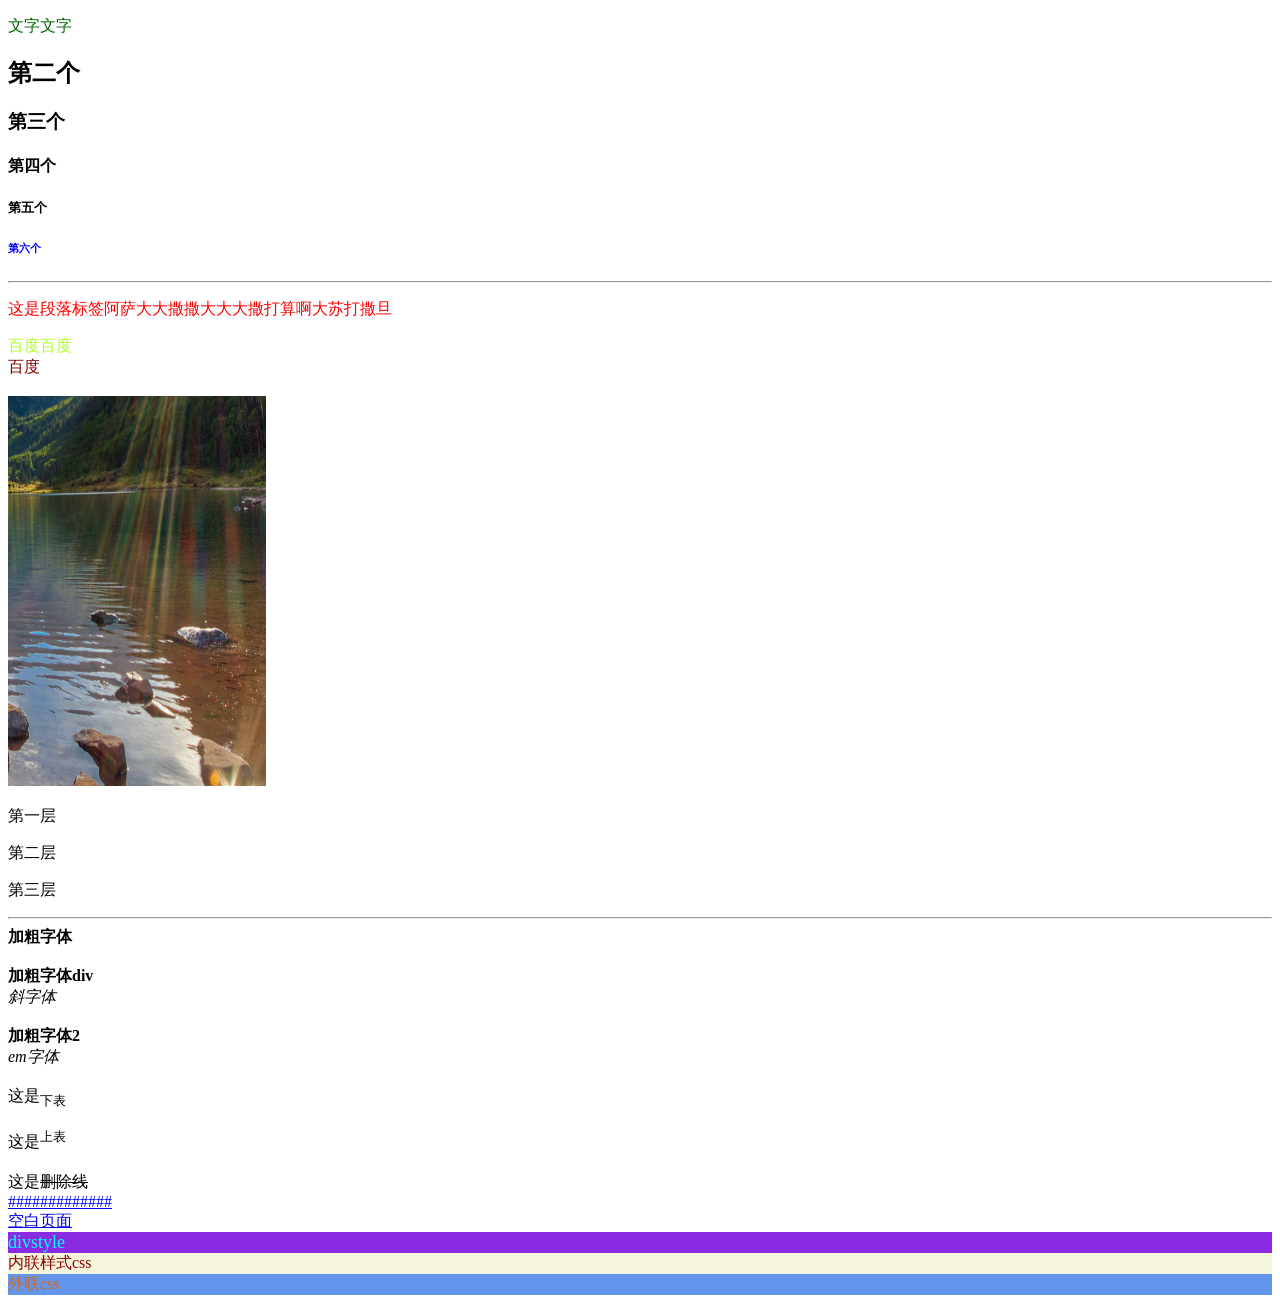
<file: index.html>
<!DOCTYPE html>
<html lang="en">

<head>
    <meta charset="UTF-8">
    <meta name="viewport" content="width=device-width, initial-scale=1.0">
    <title>三亚学院区块链2401</title>
    <link rel="stylesheet" href="./style.css">
    <style>
        .ppppp {
            color: red;
        }
        #cccc {
            color: blue;
        }
    .jiacudiv {
        font-weight: bold;
    }
    .baidu {
        color:greenyellow;
        text-decoration: none;
    }
    .neiliancss {
        color: darkred;
        background-color: beige;
    }
    </style>
</head>

<body>
    <p class="linkstyle">文字文字</p>
    <!-- <h1>第一个</h1> -->
    <h2>第二个</h2>
    <h3>第三个</h3>
    <h4>第四个</h4>
    <h5>第五个</h5>
    <h6 id="cccc">第六个</h6>
    <hr>
    <p class="ppppp">这是段落标签阿萨大大撒撒大大大撒打算啊大苏打撒旦</p>
    <a href="https://www.baidu.com" class="baidu">百度百度</a><br>
    <a href="https://www.baidu.com" target="_blank" title="百度百度三亚学院" 
        style="color: maroon; text-decoration: none;">百度</a><br>
    <br>
    <img src="./img.png" alt="" width="258" height="390">
    <p>第一层
        <p>第二层
            <p>第三层</p>
        </p>
    </p>
    <hr>
    <b>加粗字体</b><br><br>
    <div class="jiacudiv">加粗字体div</div>
    <i>斜字体</i><br><br>
    <strong>加粗字体2</strong><br>
    <em>em字体</em><br><br>
    这是<sub>下表</sub><br><br>
    这是<sup>上表</sup><br><br>
    这是<del>删除线</del><br>
    <a href="#">#############</a><br>
    <a href="about:blank">空白页面</a>
    <div style="font-size:  large;color: aqua;background-color: blueviolet;">divstyle</div>
    <div class="neiliancss">内联样式css</div>
    <div class="wailiancss">外联css</div>
</body>

</html>
</file>
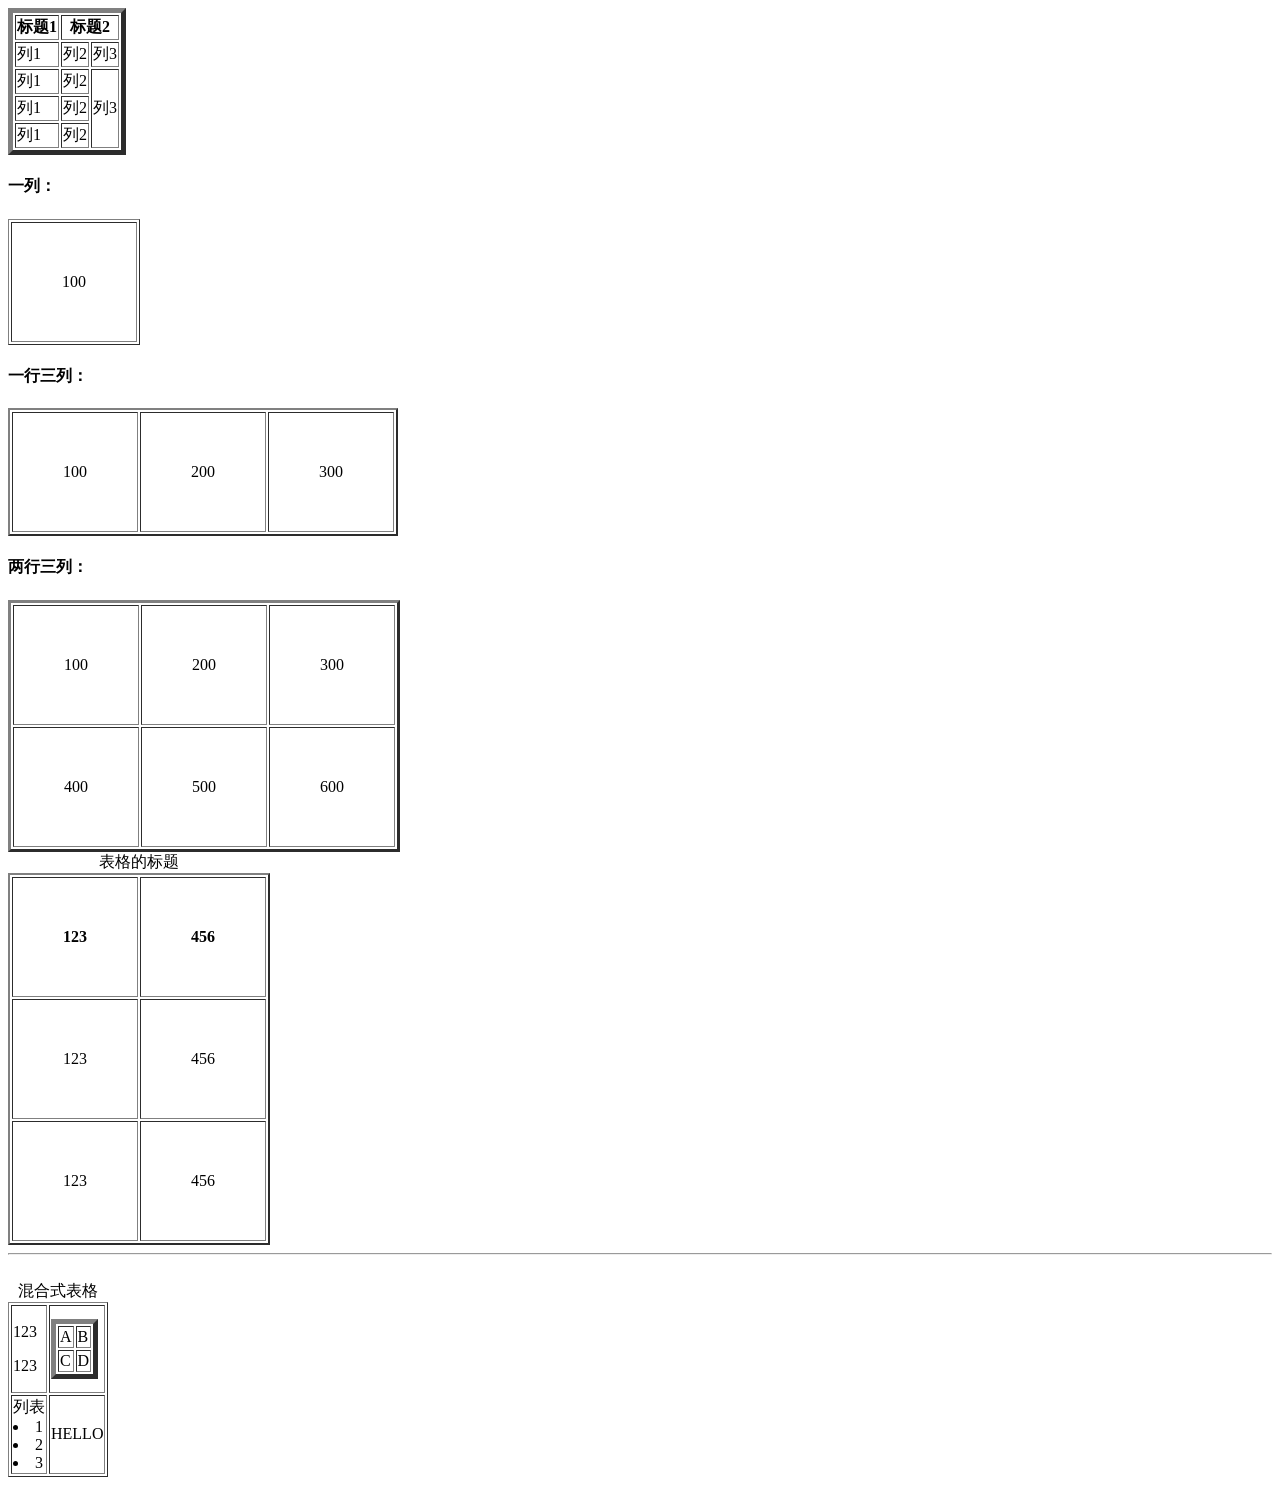
<file: biaoge.html>
<!DOCTYPE html>
<html lang="en">
<head>
    <meta charset="UTF-8">
    <meta name="viewport" content="width=device-width,initial-scale=1.0">
    <title>Document</title>
</head>
<body>
    <table border="5">
        <thead>
            <tr>
                <th>标题1</th>
                <th colspan="2">标题2</th>
            </tr>
        </thead>
        <tbody>
            <tr>
                <td>列1</td>
                <td>列2</td>
                <td>列3</td>
            </tr>
            <tr>
                <td>列1</td>
                <td>列2</td>
                <td rowspan="3">列3</td>    
            </tr>
            <tr>
                <td>列1</td>
                <td>列2</td>
                <!--<td >列3</td> -->    
            </tr>
            <tr>
                <td>列1</td>
                <td>列2</td>
                <!--<td>列3</td> -->   
            </tr>
        </tbody>
    </table>

    <h4>一列：</h4>
    <table border="1" cellpadding="50">
        <tr>
            <td>100</td>
        </tr>
    </table>

    <h4>一行三列：</h4>
    <table border="2" cellpadding="50">
        <tr>
            <td>100</td>
            <td>200</td>
            <td>300</td>
        </tr>
    </table>

    <h4>两行三列：</h4>
    <table border="3" cellpadding="50">
        <tr>
            <td>100</td>
            <td>200</td>
            <td>300</td>
        </tr>
        <tr>
            <td>400</td>
            <td>500</td>
            <td>600</td>
        </tr>
    </table>
    <table border="2" cellpadding="50">
        <caption>表格的标题</caption>
        <tr>
            <th>123</th>
            <th>456</th>
        </tr>
        <tr>
            <td>123</td>
            <td>456</td>
        </tr>
        <tr>
            <td>123</td>
            <td>456</td>
        </tr>
    </table>

    <hr>
    <br>
    <table border="1">
        <caption>混合式表格</caption>
        <tr>
            <td>
                <p>123</p>
                <p>123</p>
            </td>
            <td>
                <table border="5">
                    <tr>
                        <td>A</td>
                        <td>B</td>
                    </tr>
                    <tr>
                        <td>C</td>
                        <td>D</td>
                    </tr>
        </tr>
    </table>
    </td>
    </tr>
    <tr>
        <td>列表
            <u1>
                <li>1</li>
                <li>2</li>
                <li>3</li>
            </u1>
        </td>
        <td>HELLO</td>
    </tr>
    </table>
</body>

</html>
</file>
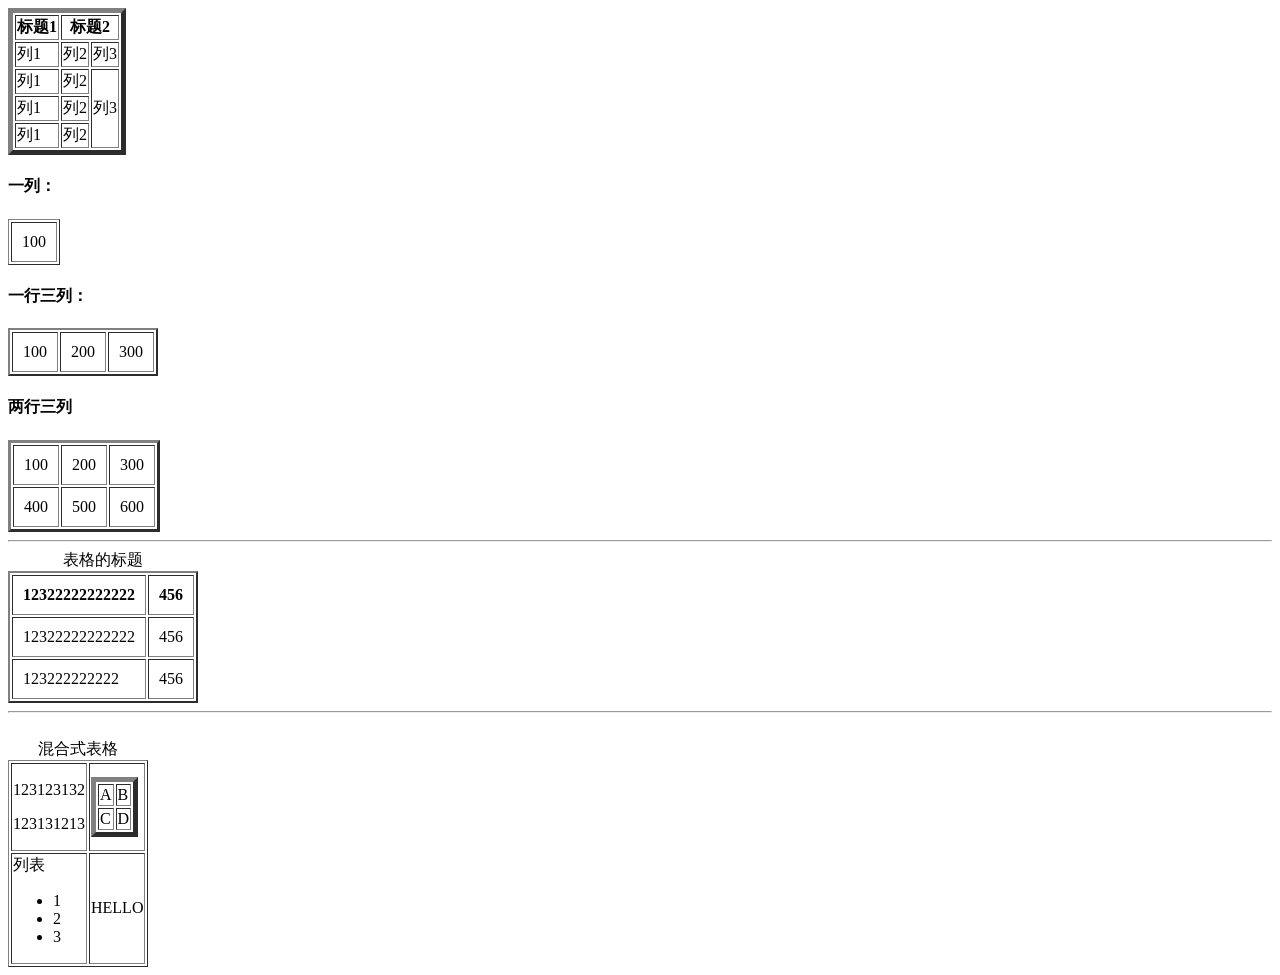
<file: biaoge2.html>
<!DOCTYPE html>
<html lang="en">

<head>
    <meta charset="UTF-8">
    <meta name="viewport" content="width=device-width, initial-scale=1.0">
    <title>Document</title>
</head>

<body>
    <table border="5">
        <thead>
            <tr>
                <th>标题1</th>
                <th colspan="2">标题2</th>
            </tr>
        </thead>
        <tbody>
            <tr>
                <td>列1</td>
                <td>列2</td>
                <td>列3</td>
            </tr>
            <tr>
                <td>列1</td>
                <td>列2</td>
                <td rowspan="3">列3</td>
            </tr>
            <tr>
                <td>列1</td>
                <td>列2</td>
                <!-- <td >列3</td> -->
            </tr>
            <tr>
                <td>列1</td>
                <td>列2</td>
                <!-- <td >列3</td> -->
            </tr>
        </tbody>
    </table>
    <h4>一列：</h4>
    <table border="1" cellpadding="10">
        <tr>
            <td>100</td>
        </tr>
    </table>
    <h4>一行三列：</h4>
    <table border="2" cellpadding="10">
        <tr>
            <td>100</td>
            <td>200</td>
            <td>300</td>
        </tr>
    </table>

    <h4>两行三列</h4>
    <table border="3" cellpadding="10">
        <tr>
            <td>100</td>
            <td>200</td>
            <td>300</td>
        </tr>
        <tr>
            <td>400</td>
            <td>500</td>
            <td>600</td>
        </tr>
    </table>
    <hr>
    <table border="2" cellpadding="10">
        <caption>表格的标题</caption>
        <tr>
            <th>12322222222222</th>
            <th>456</th>
        </tr>
        <tr>
            <td>12322222222222</td>
            <td>456</td>
        </tr>
        <tr>
            <td>123222222222</td>
            <td>456</td>
        </tr>
    </table>
    <hr>
    <br>
    <table border="1">
        <caption>混合式表格</caption>
        <tr>
            <td>
                <p>123123132</p>
                <p>123131213</p>
            </td>
            <td>
                <table border="5">
                    <tr>
                        <td>A</td>
                        <td>B</td>
                    </tr>
                    <tr>
                        <td>C</td>
                        <td>D</td>
                    </tr>
        </tr>
    </table>
    </td>
    </tr>
    <tr>
        <td>列表
            <ul>
                <li>1</li>
                <li>2</li>
                <li>3</li>
            </ul>
        </td>
        <td>HELLO</td>
    </tr>
    </table>
</body>

</html>
</file>
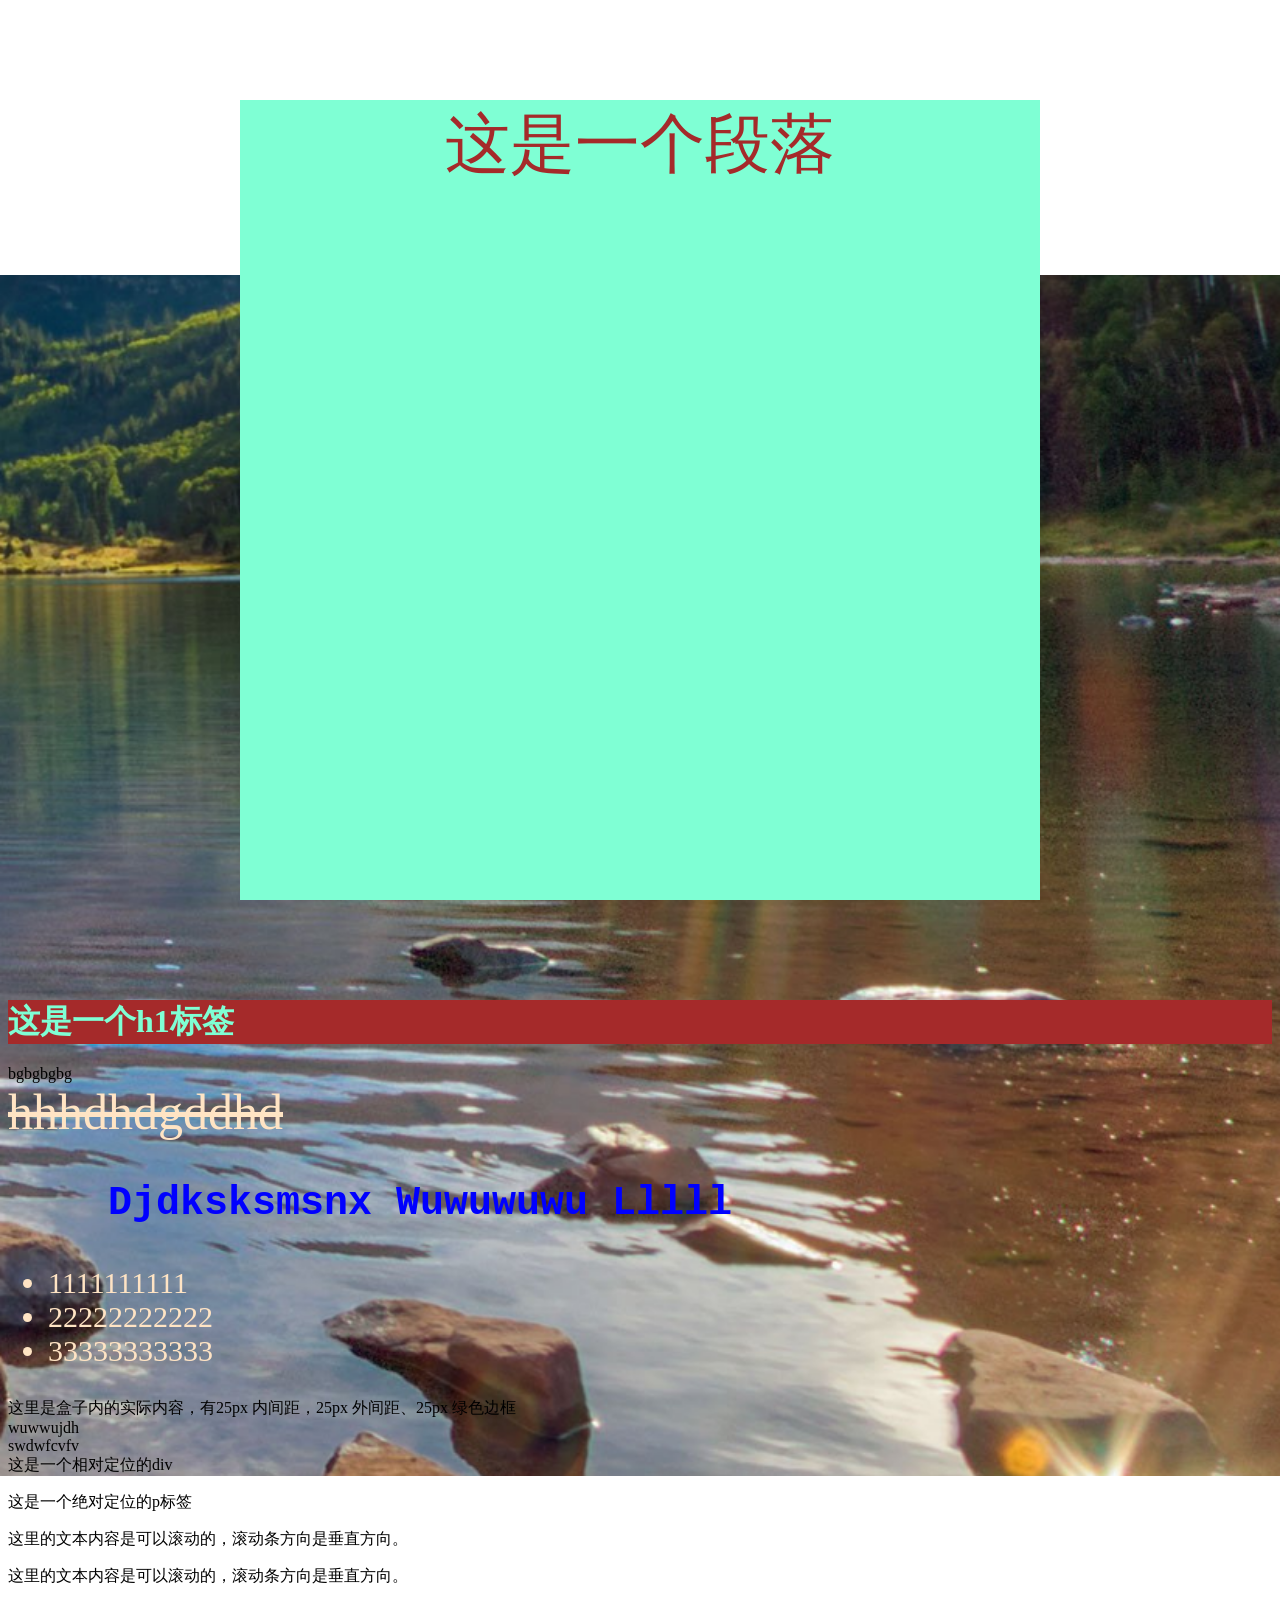
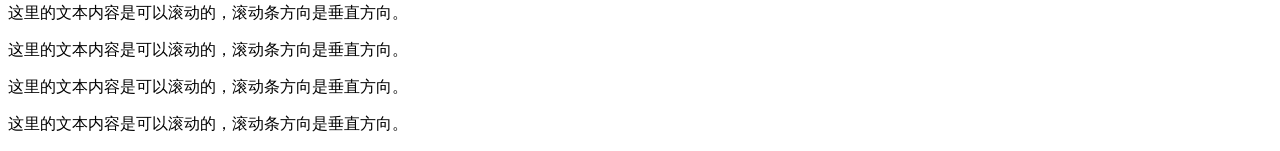
<file: css.html>
<!DOCTYPE html>
<html lang="en">
<head>
    <meta charset="utf-8">
    <meta name="viewport" content="width=device-width,initial-scale=1.0">
    <title>Document</title>
    <!--外联样式css-->
    <link rel="stylesheet" href="./css.css">
    <!--内联样式css-->
    <style>
        body {
            background: url('./img.png')center center no-repeat;
	        background-size: 100%;
        }
        #pa1 {
            color: brown;
            text-align: center;
        }

        .paa1 {
            font-size: 65px;
            background-color: aquamarine;
        }
    </style>
</head>

<body>
    <!--行内样式-->
    <p id="pa1" class="paa1 pdd2" style="margin: 100px auto;">这是一个段落</p>
    <!-- 优先级：行内样式>内联样式>外联样式>浏览器样式表 -->
    <h1>这是一个h1标签</h1>
    <div class="bgdiv">bgbgbgbg</div>
    <a href="http://www.baidu.com" class="baiduA" target="_blank">hhhdhdgddhd</a>
    <p class="zimu">djdksksmsnx  wuwuwuwu lllll</p>
    <ul class="aaa">
        <li>1111111111</li>
        <li>22222222222</li>
        <li>33333333333</li>
    </ul>
    <div class="realdev">这里是盒子内的实际内容，有25px 内间距，25px 外间距、25px 绿色边框</div>
    <div class="aaadiv">wuwwujdh</div>
    <div class="fixed">swdwfcvfv</div>
    <div class="relative">
        这是一个相对定位的div
    </div>
    <div class="hunhe">
        <p class="hunhep">这是一个绝对定位的p标签</p>
    </div>
    <div id="overflowTest">
        <p>这里的文本内容是可以滚动的，滚动条方向是垂直方向。</p>
        <p>这里的文本内容是可以滚动的，滚动条方向是垂直方向。</p>
        <p>这里的文本内容是可以滚动的，滚动条方向是垂直方向。</p>
        <p>这里的文本内容是可以滚动的，滚动条方向是垂直方向。</p>
        <p>这里的文本内容是可以滚动的，滚动条方向是垂直方向。</p>
        <p>这里的文本内容是可以滚动的，滚动条方向是垂直方向。</p>
    </div>
</body>
</html>
</file>
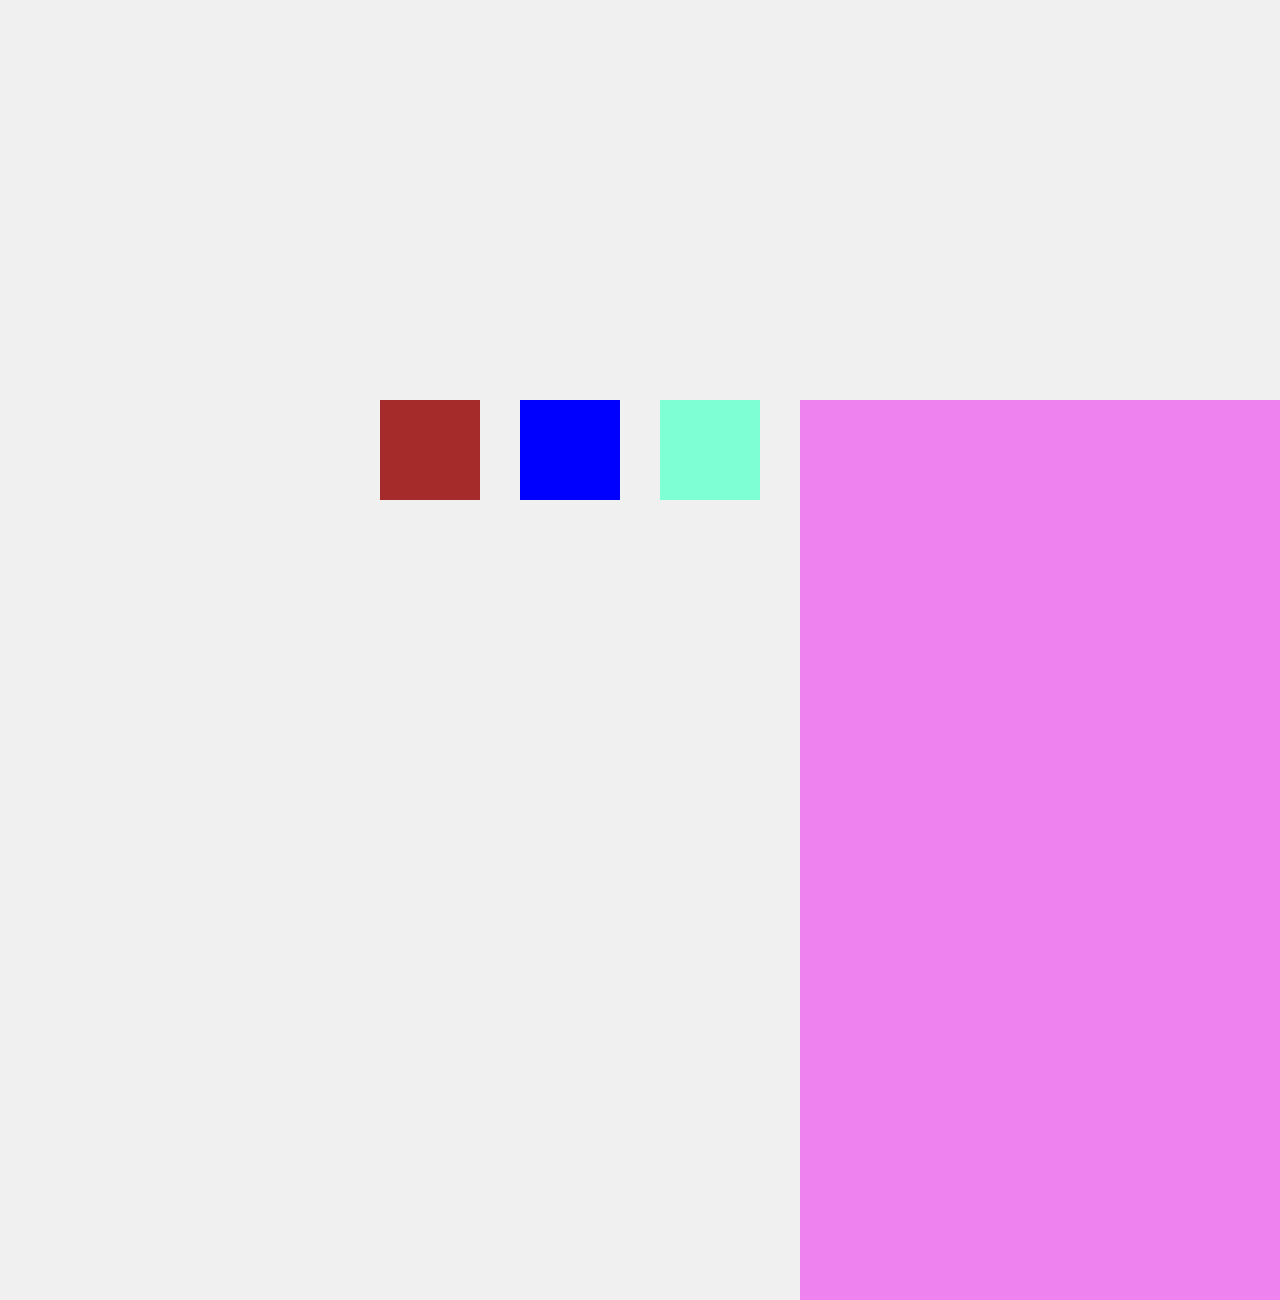
<file: css3d.html>
<!DOCTYPE html>
<html lang="en">
<head>
    <meta charset="UTF-8">
    <meta name="viewport" content="width=deivce-width, initial-scale=1.0">
    <title>Document</title>
    <style>
        body {
            display: flex;
            justify-content: center;
            align-items: center;
            height: 100vh;
            margin: 0;
            background-color: #f0f0f0;
            perspective: 1000px;
        }
        .box {
            width: 100px;
            height: 100px;
            margin: 20px;
            transition: transform 1s ease;
        }
        .translate3d {
            background-color: brown;
        }
        .translate3d:hover{
            transform: translate(50px,20px,100px);
        }
        .rotate3d {
            background-color: blue;
        }
        .rotate3d:hover {
            transform: rotate3d(1,1,1, 180deg);
        }
        .scale3d {
            background-color: aquamarine;
        }
        .scale3d:hover {
            transform: scale3d(2,2,2);
        }
        .perspective div {
            position: absolute;
            width: 100%;
            height: 100%;
            background-color: violet;
            transform: translateZ(50px);
        }
        .perspective:hover {
            transform: rotate(90deg) rotateX(90deg);
        }
     </style>
</head>
<body>
    <div class="box translate3d"></div>
    <div class="box rotate3d"></div>
    <div class="box scale3d"></div>
    <div class="box perspective">
        <div></div>
    </div>
</body>
</html>
</file>
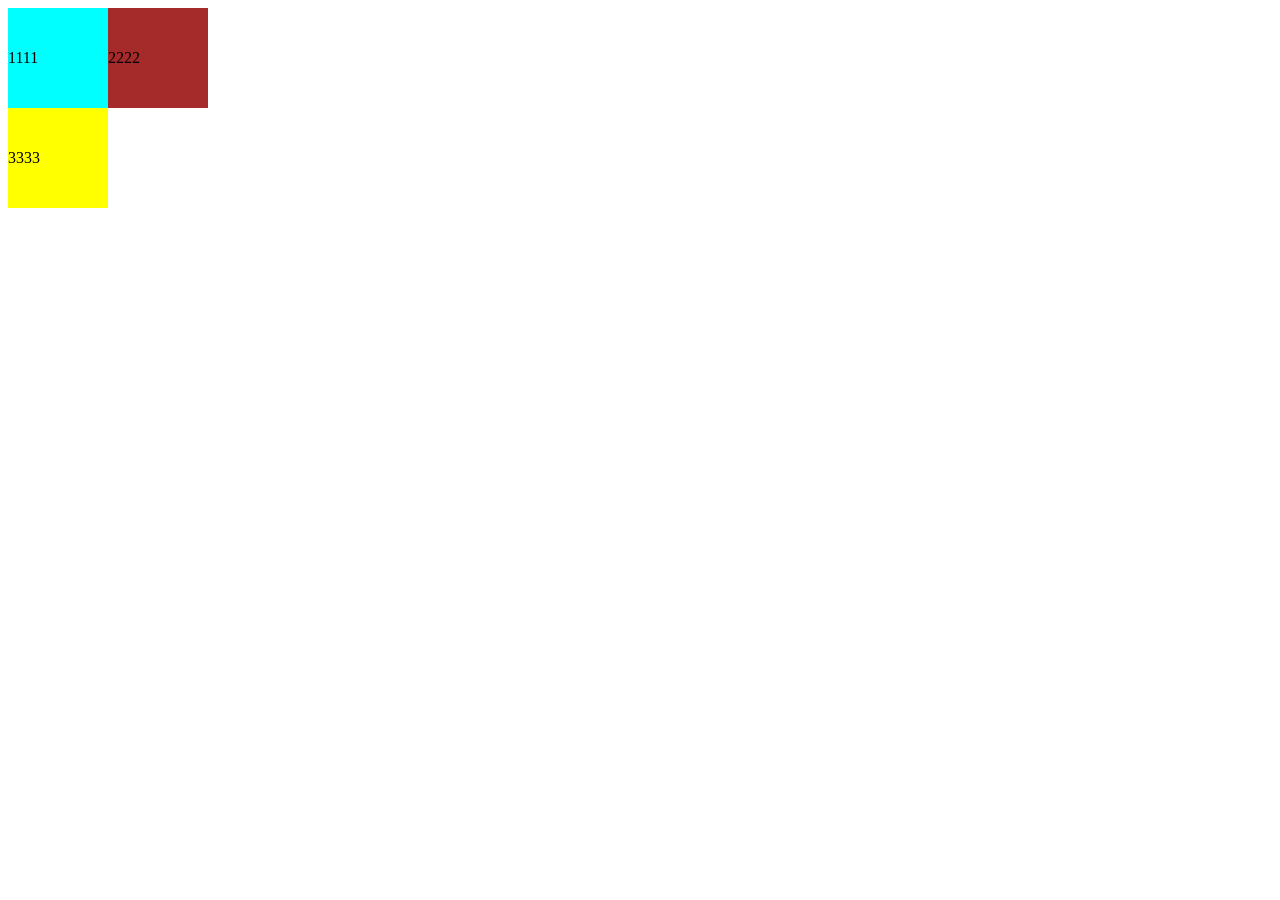
<file: flex.html>
<!DOCTYPE html>
<html lang="en">
<head>
    <meta charset="UTF-8" />
    <meta name="viewport" content="width=deivce-width, initial-scale=1.0" />
    <title>Document</title>
    <style>
        .wrapper {
            display: flex;
            width: 200px;
            /* flex-direction:column;*/
            /*justify-content: center;*/
            justify-content: flex-start;
            flex-wrap: wrap;
            /*align-items: center;*/
            /*align-content: center;*/
        }
        .box1 {
            background-color: aqua;
            width: 100px;
            height: 100px;
            display: flex;
            align-items: center;
        }
        .box2 {
            background-color: brown;
            width: 100px;
            height: 100px;
            display: flex;
            align-items: center;
        }
        .box3 {
            background-color: yellow;
            width: 100px;
            height: 100px;
            display: flex;
            align-items: center;
        }
    </style>
</head>
<body>
    <div class="wrapper">
        <div class="box1">1111</div>
        <div class="box2">2222</div>
        <div class="box3">3333</div>
    </div>
</body>
</html>
</file>
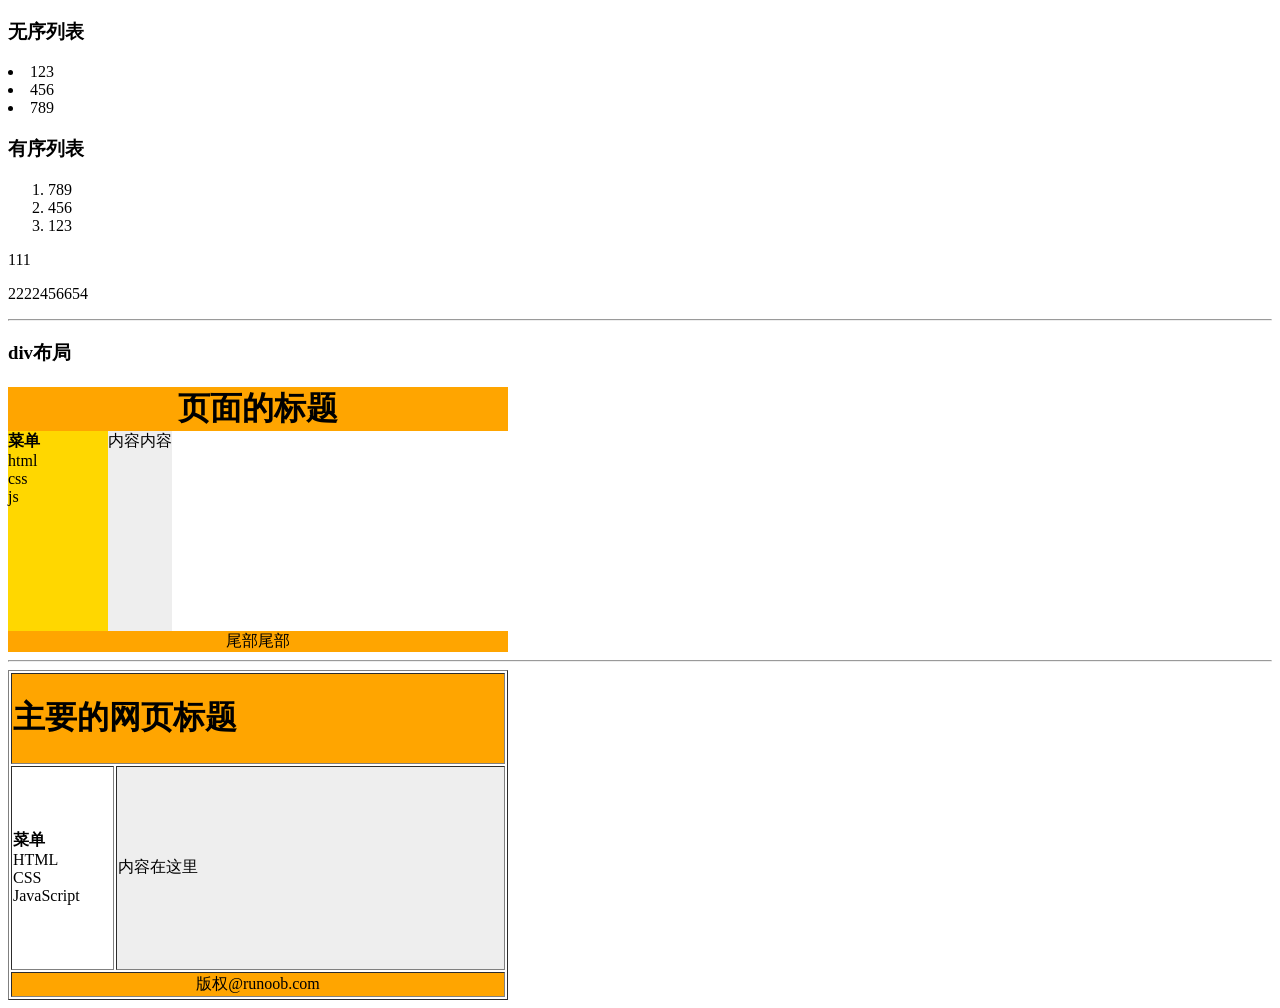
<file: liebiao.html>
<!DOCTYPE html>
<html lang="en">

<head>
    <meta charset="UTF-8">
    <meta name="viewport" content="width=device-width,initial-scale=1.0">
    <title>Document</title>
</head>

<body>
    <h3>无序列表</h3>
    <u1>
        <li>123</li>
        <li>456</li>
        <li>789</li>
    </u1>
    <h3>有序列表</h3>
    <ol>
        <li>789</li>
        <li>456</li>
        <li>123</li>
    </ol>
    <div>111</div>
    <p>2222<span>456654</span></p>

<hr>
<h3>div布局</h3>
<div id="container" style="width: 500px;">
    <div id="header" style="background-color: #ffa500; text-align: center;">
        <h1 style="margin-bottom:0;">页面的标题</h1>
    </div>
    <div id="menu" style="background-color: #ffd700; height: 200px; width: 100px; float: left;">
        <b>菜单</b><br>
        html<br>
        css<br>
        js
    </div>
    <div id="content" style="background-color:#eeeeee; height: 200px; width:40opx; float:left;">内容内容</div>
    <div id="footer" style="background-color: #ffa500; clear: both; text-align: center;">尾部尾部</div>
</div>
<hr>
<table width="500" border="θ">
    <tr>
        <td colspan="2" style="background-color:#FFA500;">
            <h1>主要的网页标题</h1>
        </td>
    </tr>
    <tr>
        <td style="background: color #ffd700; width:100px;">
            <b>菜单</b><br>
            HTML<br>
            CSS<br>
            JavaScript
        </td>
        <td style="background-color:#eeeeee; height:200px; width:400px;">
            内容在这里</td>
    </tr>
    <tr>
        <td colspan="2" style="background-color:#FFA500; text-align:center;">
            版权@runoob.com</td>
    </tr>
    </table>
</body>
</html>
</file>
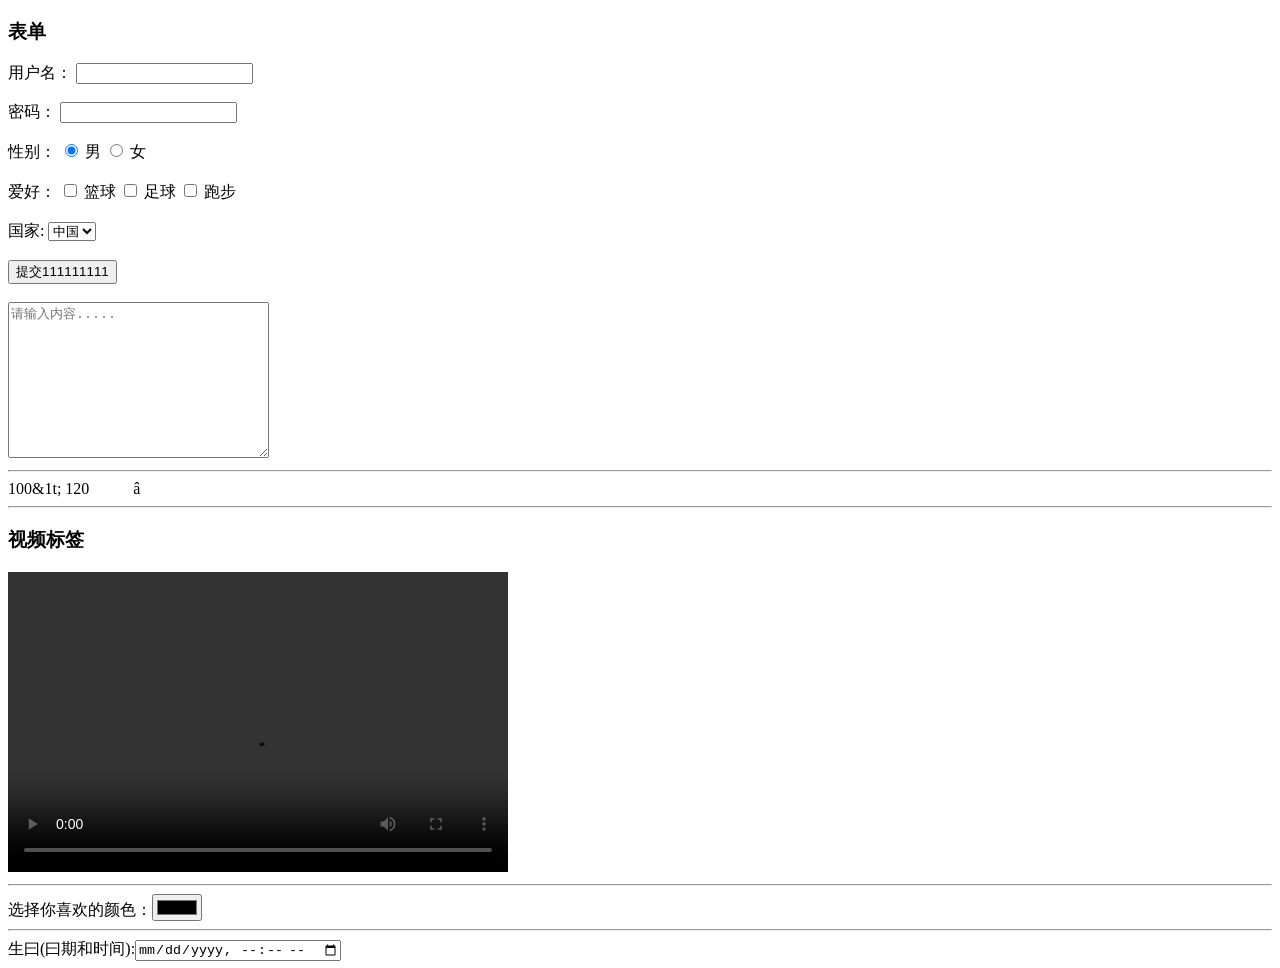
<file: qukuai.html>
<!DOCTYPE html>
<html lang="en">
<head>
    <meta charset="UTF-8">
    <meta name="viewport" content="width=device-width, initial-scale=1.0">
    <title>Document</title>
</head>
<body>
    <h3>表单</h3>
    <from action="/">
        <label for="name">用户名：</label>
        <input type="text" id="name" name="name" required>
        <br>
        <br>
        <label for="password">密码：</label>
        <input type="password" id="password" name="password" required>
        <br>
        <br>
        <label>性别：</label>
        <input type="radio" id="male" name="gender" value="male" checked>
        <label for="male">男</label>
        <input type="radio" id="female" name="gender" value="female">
        <label for="female">女</label>
        <br>
        <br>
        <label>爱好：</label>
        <input type="checkbox" id="hobby1" name="hobby" value="hobby1">
        <label for="hobby1">篮球</label>
        <input type="checkbox" id="hobby2" name="hobby" value="hobby2">
        <label for="hobby2">足球</label>
        <input type="checkbox" id="hobby3" name="hobby" value="hobby3">
        <label for="hobby3">跑步</label>
        <br>
        <br>
        <label for="country">国家:</label>
        <select name="country"id="country">
            <option value="cn">中国</option>
            <option value=“us>美国</option>
            <option value="uk">英国</option>
        </select>
        <br>
        <br>
        <input type="submit"value="提交111111111">
        <br>
        <br>
        <textarea name="aa"id="aa"rows="10"cols="30"placeholder="请输入内容....."></textarea>
        <hr>
        <div> 100&1t; 120&nbsp;&nbsp;&nbsp;&nbsp;&nbsp;&nbsp;&nbsp;&nbsp;&nbsp;&nbsp;&nbsp;a&#770;</div>
        <hr>
        <h3>视频标签</h3>
        <video width="500"height="300"controls>
            <source src="./movie.mp4"type="video/mp4">
        </video>
        <hr>
        选择你喜欢的颜色：<input type="color" name="favcolor">
        <hr>
        生曰(曰期和时间):<input type="datetime-local"name="bdaytime">
    </from>
</body>
</html>
</file>
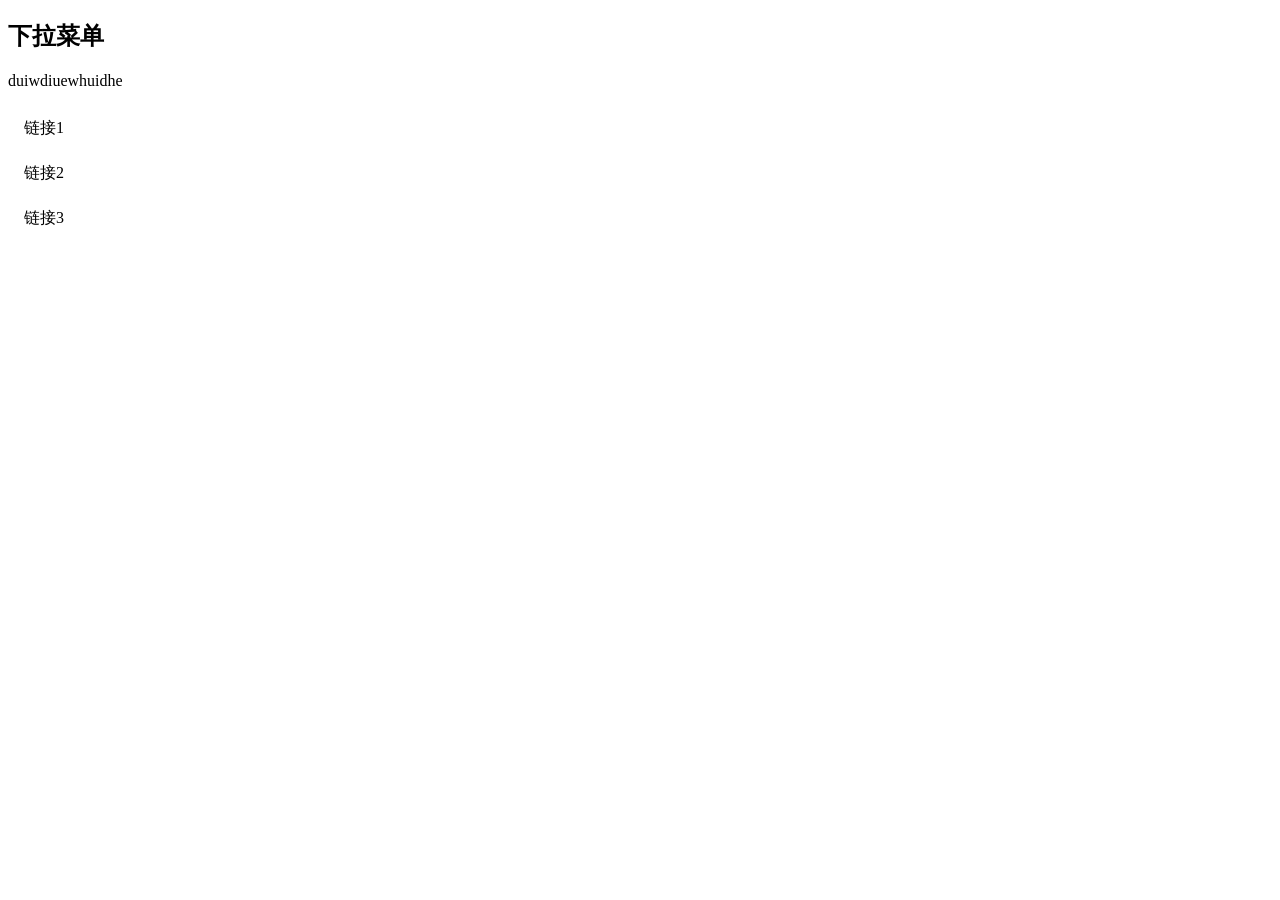
<file: xialacaidan.html>
<!DOCTYPE html>
<html lang="en">

<head>
    <meta charset="UTF-8">
    <meta name="viewport" content="width=device-width, initial-scale=1.0">
    <title>Document</title>
    <style>
        .dropdowm {
            position: relative;
            display: inline-block;
        }

        .dropbtn {
            background-color: aquamarine;
            color: aliceblue;
            padding: 16px;
            font-size: 16px;
            border: none;
            cursor: pointer;
        }
        .dropdowm-content {
            position: absolute;
            background-color: azure;
            min-width: 160px;
            box-shadow: 0px 8px 16px 0px rgba(0, 0, 0, 0.2);
            display: none;
        }
        .aaa {
            color: black;
            padding: 12px 16px;
            text-decoration: none;
            display: block;
        }
        .dropdowm-content a:hover {
            background-color: antiquewhite;
            color: aqua;
        }
        .dropdowm:hover .dropdowm-content {
            display: block;
        }
        .dropdowm:hover .dropbtn {
            background-color: brown;
            color: blue;
        }
    </style>
</head>

<body>
    <h2>下拉菜单</h2>
    <p>duiwdiuewhuidhe</p>
    <div class="dropdowm">
        <a href="#" class="aaa">链接1</a>
        <a href="#" class="aaa">链接2</a>
        <a href="#" class="aaa">链接3</a>
    </div>
</body>
</html>
</file>
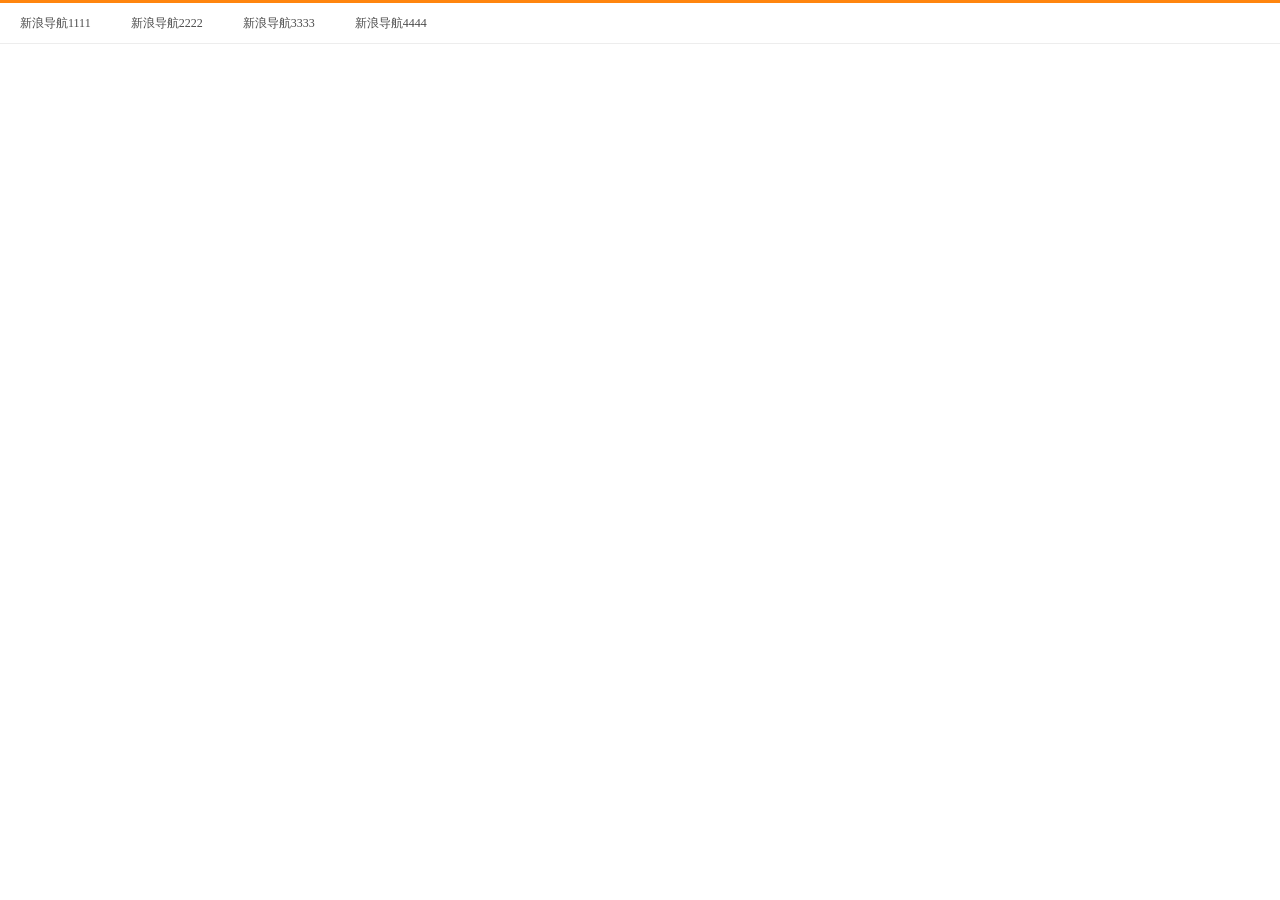
<file: xinlangdaohanlan.html>
<!DOCTYPE html>
<html lang="en">

<head>
    <meta charset="UTF-8">
    <meta name="viewport" content="width=device-width, initial-scale=1.0">
    <title>Document</title>
    <style>
        * {
            margin: 0;
            padding: 0;
        }
        .box{
            height:40px;
            border-top:3px solid#ff850e;
            border-bottom: 1px solid #ededed;
        }
        .box a {
            height: 40px;
            padding: 0 20px;
            color: #4c4c4c;
            text-decoration:none;
            text-align: center;
            line-height: 40px;
            font-size:12px;
            display: inline-block;
        }
        .box a:hover {
            background-color: #ededed;
            color: #ff850e;
        }
    </style>
</head>

<body>
    <div class="box">
        <a href="https://www.sina.com.cn" target="_blank">新浪导航1111</a><a href="https://www.sina.com.cn"
        target="_blank">新浪导航2222</a><a href="https://www.sina.com.cn" target="_blank">新浪导航3333</a><a
        href="https://www.sina.com.cn" target="_blank">新浪导航4444</a>
    </div>
</body>
</html>
</file>
<file: style.css>
.linkstyle {
    color: darkgreen;
}
.wailiancss {
    color: chocolate;
    background-color: cornflowerblue;
}
</file>
<file: css.css>
.pdd2 {
    width: 800px;
    height: 800px;
}
h1 {
    color: aquamarine;
    background-color: brown;
}

.baiduA {
    color: bisque;
    font-size: 50px;
    text-decoration: none;
    text-decoration: line-through;
}
.baiduA:hover {
    color: blue;
    text-decoration: underline;
}
.baiduA:active{
    color: darkgreen;
}
.zimu {
    color: blue;
    font-size: 40px;
    text-indent: 100px;
    text-transform: capitalize;
    font-family: 'Courier New', Courier, monospace;
    font-style: initial;
    font-weight: bold;
}
.aaa {
    color: bisque;
    font-size: 30px;
    list
}
</file>
